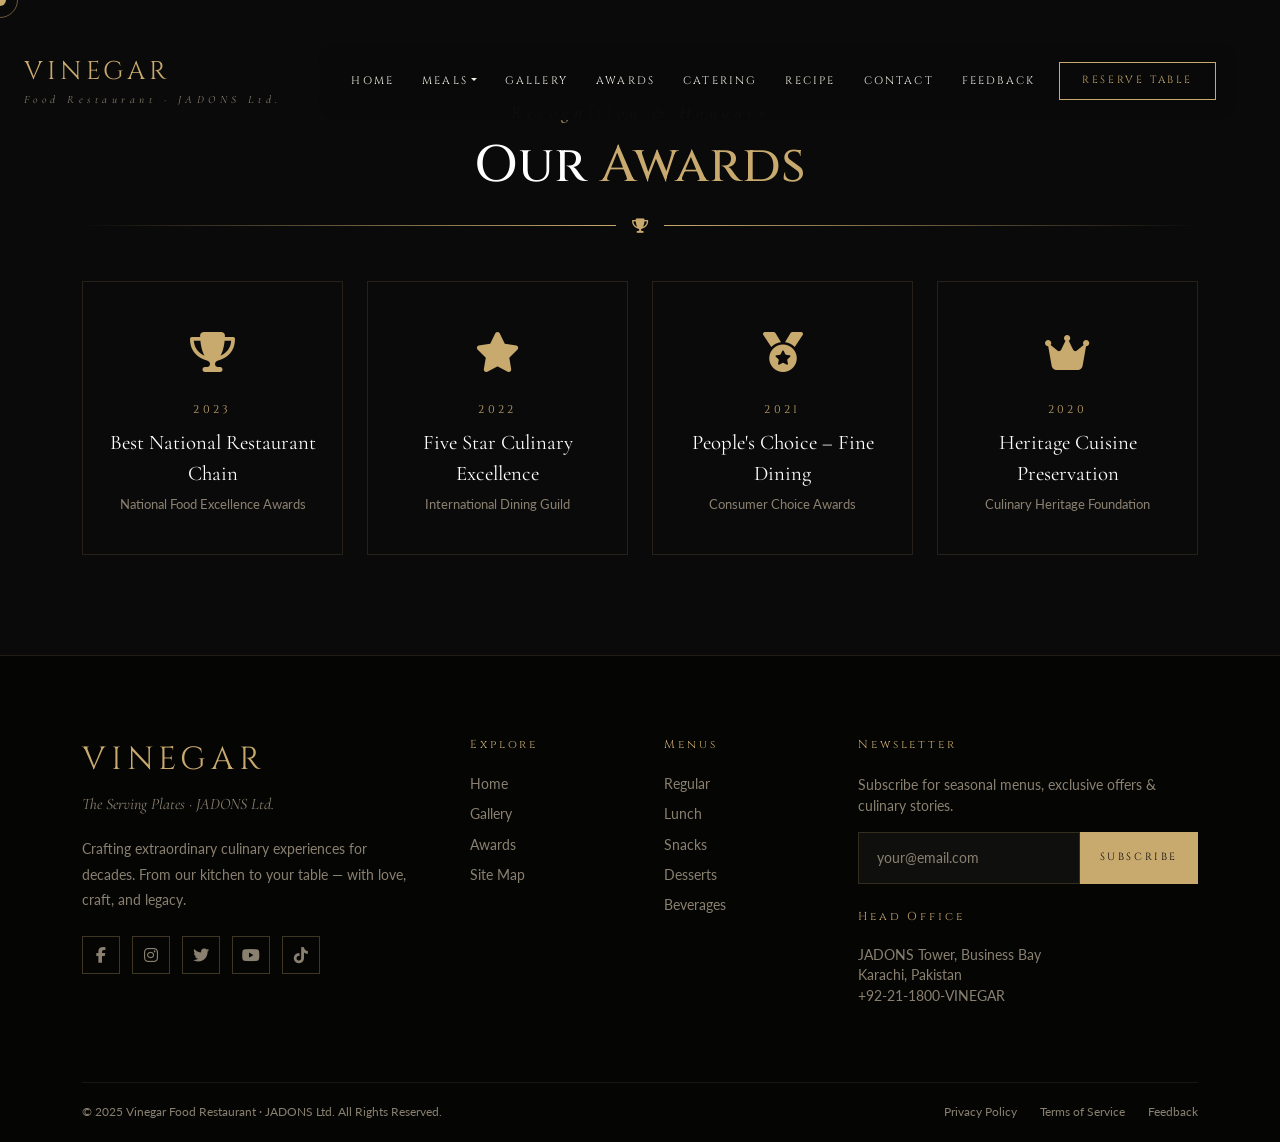
<file: awards.html>
<!DOCTYPE html>
<html lang="en">
<head>
  <!-- Google tag (gtag.js) -->
<script async src="https://www.googletagmanager.com/gtag/js?id=G-L73M65FDJQ"></script>
<script>
  window.dataLayer = window.dataLayer || [];
  function gtag(){dataLayer.push(arguments);}
  gtag('js', new Date());

  gtag('config', 'G-L73M65FDJQ');
</script>
  <meta charset="UTF-8" />
  <meta name="viewport" content="width=device-width, initial-scale=1.0"/>
  <title>Awarads - Vinegar Food Restaurant – JADONS Ltd.</title>
  <link href="https://cdn.jsdelivr.net/npm/bootstrap@5.3.2/dist/css/bootstrap.min.css" rel="stylesheet"/>
  <link href="https://fonts.googleapis.com/css2?family=Cormorant+Garamond:ital,wght@0,300;0,400;0,600;1,300;1,400&family=Cinzel:wght@400;600;700&family=Lato:wght@300;400&display=swap" rel="stylesheet"/>
  <link rel="stylesheet" href="https://cdnjs.cloudflare.com/ajax/libs/font-awesome/6.5.0/css/all.min.css"/>
  <link rel="stylesheet" href="style.css">
  <link rel="shortcut icon" href="images/favicon.png" type="image/x-icon">
</head>
<body>

<!-- CURSOR -->
<div id="cursor"></div>
<div id="cursor-ring"></div>

<!-- LOADER -->


<!-- NAVBAR -->
<nav id="mainNav" class="navbar navbar-expand-lg">
  <div class="container-fluid px-4">
    <a class="navbar-brand" href="index.html">
      VINEGAR
      <span>Food Restaurant · JADONS Ltd.</span>
    </a>
    <button class="navbar-toggler" type="button" data-bs-toggle="collapse" data-bs-target="#navbarNav">
      <span class="navbar-toggler-icon"></span>
    </button>
    <div class="collapse navbar-collapse justify-content-end" id="navbarNav">
      <ul class="navbar-nav align-items-center gap-1">
        <li class="nav-item"><a class="nav-link active" href="index.html">Home</a></li>
        <!-- <li class="nav-item"><a class="nav-link" href="about.html">About Us</a></li> -->
        <li class="nav-item dropdown">
          <a class="nav-link dropdown-toggle" href="#meals" data-bs-toggle="dropdown">Meals</a>
        <ul class="dropdown-menu">
            <li><a class="dropdown-item" href="meals.html" onclick="switchTab('regular')">Regular</a></li>
            <li><a class="dropdown-item" href="meals.html#lunch" onclick="switchTab('lunch')">Lunch</a></li>
            <li><a class="dropdown-item" href="meals.html#snacks" onclick="switchTab('snacks')">Snacks</a></li>
            <li><a class="dropdown-item" href="meals.html#dessert" onclick="switchTab('dessert')">Dessert</a></li>
            <li><a class="dropdown-item" href="meals.html#beverages" onclick="switchTab('beverages')">Beverages</a></li>
          </ul>
        </li>
        <li class="nav-item"><a class="nav-link" href="gallery.html">Gallery</a></li>
        <li class="nav-item"><a class="nav-link" href="awards.html">Awards</a></li>
        <li class="nav-item"><a class="nav-link" href="catering.html">Catering</a></li>
        <li class="nav-item"><a class="nav-link" href="recipe.html">Recipe</a></li>
        <li class="nav-item"><a class="nav-link" href="contact.html">Contact</a></li>
        <li class="nav-item"><a class="nav-link" href="feedback.html">Feedback</a></li>
        <li class="nav-item ms-2">
          <a class="btn-outline-gold" href="contact.html" style="font-size:0.65rem;padding:10px 22px;">Reserve Table</a>
        </li>
      </ul>
    </div>
  </div>
</nav>



<section id="awards">
  <div class="container">
    <div class="text-center mb-5 reveal">
      <span class="section-eyebrow">Recognition & Honours</span>
      <h2 class="section-title">Our <span>Awards</span></h2>
      <div class="gold-divider"><i class="fas fa-trophy"></i></div>
    </div>
    <div class="row g-4">
      <div class="col-md-3 col-6 reveal">
        <div class="award-card">
          <div class="award-icon"><i class="fas fa-trophy"></i></div>
          <div class="award-year">2023</div>
          <div class="award-name">Best National Restaurant Chain</div>
          <div class="award-org">National Food Excellence Awards</div>
        </div>
      </div>
      <div class="col-md-3 col-6 reveal">
        <div class="award-card">
          <div class="award-icon"><i class="fas fa-star"></i></div>
          <div class="award-year">2022</div>
          <div class="award-name">Five Star Culinary Excellence</div>
          <div class="award-org">International Dining Guild</div>
        </div>
      </div>
      <div class="col-md-3 col-6 reveal">
        <div class="award-card">
          <div class="award-icon"><i class="fas fa-medal"></i></div>
          <div class="award-year">2021</div>
          <div class="award-name">People's Choice – Fine Dining</div>
          <div class="award-org">Consumer Choice Awards</div>
        </div>
      </div>
      <div class="col-md-3 col-6 reveal">
        <div class="award-card">
          <div class="award-icon"><i class="fas fa-crown"></i></div>
          <div class="award-year">2020</div>
          <div class="award-name">Heritage Cuisine Preservation</div>
          <div class="award-org">Culinary Heritage Foundation</div>
        </div>
      </div>
    </div>
  </div>
</section>








<!-- footer -->

<footer>
  <div class="container">
    <div class="row g-5">
      <div class="col-lg-4">
        <div class="footer-brand">VINEGAR</div>
        <div class="footer-tagline">The Serving Plates · JADONS Ltd.</div>
        <p style="margin-top:20px; color:var(--text-muted); font-size:0.88rem; line-height:1.8;">Crafting extraordinary culinary experiences for decades. From our kitchen to your table — with love, craft, and legacy.</p>
        <div class="mt-4">
          <a href="#" class="social-link"><i class="fab fa-facebook-f"></i></a>
          <a href="#" class="social-link"><i class="fab fa-instagram"></i></a>
          <a href="#" class="social-link"><i class="fab fa-twitter"></i></a>
          <a href="#" class="social-link"><i class="fab fa-youtube"></i></a>
          <a href="#" class="social-link"><i class="fab fa-tiktok"></i></a>
        </div>
      </div>
      <div class="col-lg-2 col-6">
        <div class="footer-heading">Explore</div>
        <a href="index.html" class="footer-link">Home</a>
        <!-- <a href="about.html" class="footer-link">About Us</a> -->
        <a href="gallery.html" class="footer-link">Gallery</a>
        <a href="awards.html" class="footer-link">Awards</a>
        <a href="sitemap.html" class="footer-link">Site Map</a>
      </div>
      <div class="col-lg-2 col-6">
        <div class="footer-heading">Menus</div>
        <a href="meals.html" class="footer-link" onclick="switchTab('regular')">Regular</a>
        <a href="meals.html" class="footer-link" onclick="switchTab('lunch')">Lunch</a>
        <a href="meals.html" class="footer-link" onclick="switchTab('snacks')">Snacks</a>
        <a href="meals.html" class="footer-link" onclick="switchTab('dessert')">Desserts</a>
        <a href="meals.html" class="footer-link" onclick="switchTab('beverages')">Beverages</a>
      </div>
      <div class="col-lg-4">
        <div class="footer-heading">Newsletter</div>
        <p style="color:var(--text-muted); font-size:0.88rem; margin-bottom:16px;">Subscribe for seasonal menus, exclusive offers & culinary stories.</p>
        <div class="d-flex">
          <input type="email" class="form-control" style="border-radius:0; flex:1;" placeholder="your@email.com"/>
          <button class="btn-gold" style="white-space:nowrap; padding:14px 20px; font-size:0.65rem;">Subscribe</button>
        </div>
        <div class="footer-heading mt-4">Head Office</div>
        <p style="color:var(--text-muted); font-size:0.85rem;">JADONS Tower, Business Bay<br>Karachi, Pakistan<br>+92-21-1800-VINEGAR</p>
      </div>
    </div>
    <div class="footer-bottom">
      <div class="row align-items-center">
        <div class="col-md-6">© 2025 Vinegar Food Restaurant · JADONS Ltd. All Rights Reserved.</div>
        <div class="col-md-6 text-md-end">
          <a href="#" style="color:var(--text-muted); text-decoration:none; margin-left:20px; font-size:0.78rem;">Privacy Policy</a>
          <a href="#" style="color:var(--text-muted); text-decoration:none; margin-left:20px; font-size:0.78rem;">Terms of Service</a>
          <a href="#feedback" style="color:var(--text-muted); text-decoration:none; margin-left:20px; font-size:0.78rem;">Feedback</a>
        </div>
      </div>
    </div>
  </div>
</footer>

<!-- BOTTOM NAV (mobile) -->
<div id="bottomNav">
  <a href="index.html" class="bottom-nav-item active"><i class="fas fa-home"></i>Home</a>
  <a href="meals.html" class="bottom-nav-item"><i class="fas fa-utensils"></i>Menu</a>
  <a href="gallery.html" class="bottom-nav-item"><i class="fas fa-images"></i>Gallery</a>
  <a href="catering.html" class="bottom-nav-item"><i class="fas fa-concierge-bell"></i>Cater</a>
  <a href="contact.html" class="bottom-nav-item"><i class="fas fa-phone"></i>Contact</a>
</div>

<!-- SUCCESS MODAL -->
<div class="modal fade" id="successModal" tabindex="-1">
  <div class="modal-dialog modal-dialog-centered">
    <div class="modal-content">
      <div class="modal-header border-0 pb-0">
        <button type="button" class="btn-close" data-bs-dismiss="modal"></button>
      </div>
      <div class="modal-body text-center py-4">
        <div style="font-size:3rem; color:var(--gold); margin-bottom:16px;"><i class="fas fa-check-circle"></i></div>
        <h5 class="modal-title mb-2" id="modalTitle">Thank You!</h5>
        <p id="modalMsg" style="color:var(--text-muted);"></p>
        <button class="btn-gold mt-3" data-bs-dismiss="modal">Close</button>
      </div>
    </div>
  </div>
</div>

<script src="https://cdn.jsdelivr.net/npm/bootstrap@5.3.2/dist/js/bootstrap.bundle.min.js"></script>
<script src="script.js"></script>
</body>
</html>
</file>
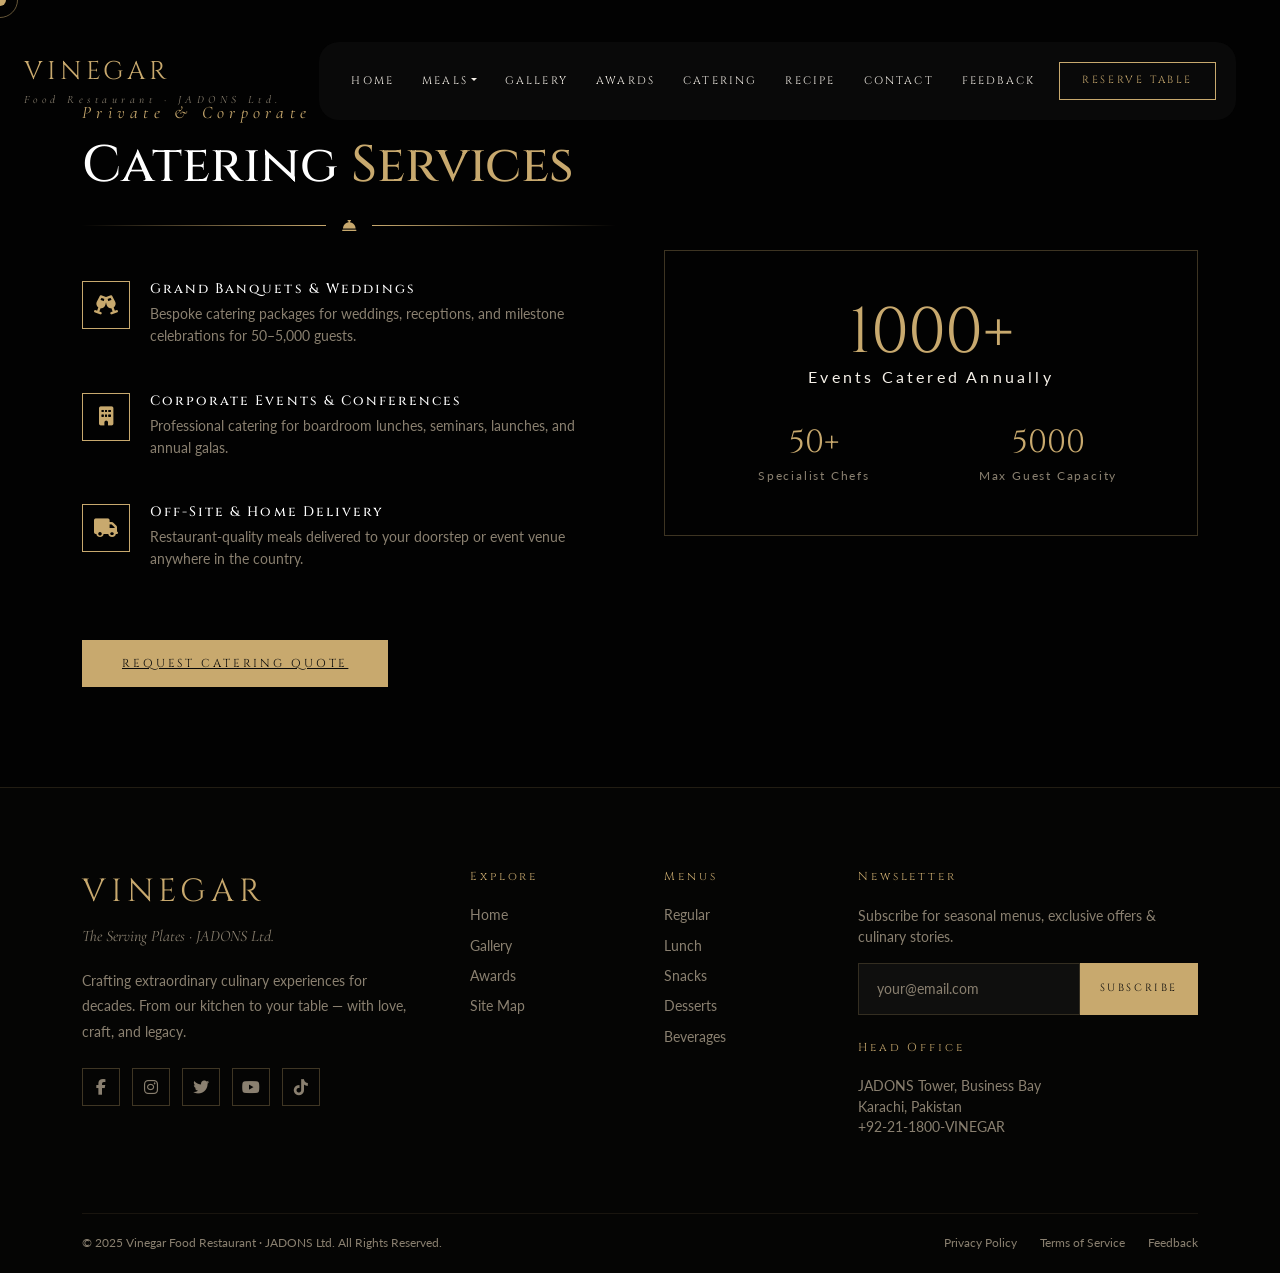
<file: catering.html>
<!DOCTYPE html>
<html lang="en">
<head>
  <!-- Google tag (gtag.js) -->
<script async src="https://www.googletagmanager.com/gtag/js?id=G-L73M65FDJQ"></script>
<script>
  window.dataLayer = window.dataLayer || [];
  function gtag(){dataLayer.push(arguments);}
  gtag('js', new Date());

  gtag('config', 'G-L73M65FDJQ');
</script>
  <meta charset="UTF-8" />
  <meta name="viewport" content="width=device-width, initial-scale=1.0"/>
  <title>Location - Vinegar Food Restaurant – JADONS Ltd.</title>
  <link href="https://cdn.jsdelivr.net/npm/bootstrap@5.3.2/dist/css/bootstrap.min.css" rel="stylesheet"/>
  <link href="https://fonts.googleapis.com/css2?family=Cormorant+Garamond:ital,wght@0,300;0,400;0,600;1,300;1,400&family=Cinzel:wght@400;600;700&family=Lato:wght@300;400&display=swap" rel="stylesheet"/>
  <link rel="stylesheet" href="https://cdnjs.cloudflare.com/ajax/libs/font-awesome/6.5.0/css/all.min.css"/>
  <link rel="stylesheet" href="style.css">
  <link rel="shortcut icon" href="images/favicon.png" type="image/x-icon">
</head>
<body>

<!-- CURSOR -->
<div id="cursor"></div>
<div id="cursor-ring"></div>



<!-- NAVBAR -->
<nav id="mainNav" class="navbar navbar-expand-lg">
  <div class="container-fluid px-4">
    <a class="navbar-brand" href="index.html">
      VINEGAR
      <span>Food Restaurant · JADONS Ltd.</span>
    </a>
    <button class="navbar-toggler" type="button" data-bs-toggle="collapse" data-bs-target="#navbarNav">
      <span class="navbar-toggler-icon"></span>
    </button>
    <div class="collapse navbar-collapse justify-content-end" id="navbarNav">
      <ul class="navbar-nav align-items-center gap-1">
        <li class="nav-item"><a class="nav-link active" href="index.html">Home</a></li>
        <!-- <li class="nav-item"><a class="nav-link" href="about.html">About Us</a></li> -->
        <li class="nav-item dropdown">
          <a class="nav-link dropdown-toggle" href="#meals" data-bs-toggle="dropdown">Meals</a>
          <ul class="dropdown-menu">
            <li><a class="dropdown-item" href="meals.html" onclick="switchTab('regular')">Regular</a></li>
            <li><a class="dropdown-item" href="meals.html#lunch" onclick="switchTab('lunch')">Lunch</a></li>
            <li><a class="dropdown-item" href="meals.html#snacks" onclick="switchTab('snacks')">Snacks</a></li>
            <li><a class="dropdown-item" href="meals.html#dessert" onclick="switchTab('dessert')">Dessert</a></li>
            <li><a class="dropdown-item" href="meals.html#beverages" onclick="switchTab('beverages')">Beverages</a></li>
          </ul>
        </li>
        <li class="nav-item"><a class="nav-link" href="gallery.html">Gallery</a></li>
        <li class="nav-item"><a class="nav-link" href="awards.html">Awards</a></li>
        <li class="nav-item"><a class="nav-link" href="catering.html">Catering</a></li>
        <li class="nav-item"><a class="nav-link" href="recipe.html">Recipe</a></li>
        <li class="nav-item"><a class="nav-link" href="contact.html">Contact</a></li>
        <li class="nav-item"><a class="nav-link" href="feedback.html">Feedback</a></li>
        <li class="nav-item ms-2">
          <a class="btn-outline-gold" href="contact.html" style="font-size:0.65rem;padding:10px 22px;">Reserve Table</a>
        </li>
      </ul>
    </div>
  </div>
</nav>


<!-- CATERING -->
<section id="catering">
  <div class="container">
    <div class="row g-5 align-items-center">
      <div class="col-lg-6 reveal">
        <span class="section-eyebrow">Private & Corporate</span>
        <h2 class="section-title">Catering <span>Services</span></h2>
        <div class="gold-divider"><i class="fas fa-concierge-bell"></i></div>
        <div class="catering-feature">
          <div class="catering-feature-icon"><i class="fas fa-glass-cheers"></i></div>
          <div class="catering-feature-text">
            <h5>Grand Banquets & Weddings</h5>
            <p>Bespoke catering packages for weddings, receptions, and milestone celebrations for 50–5,000 guests.</p>
          </div>
        </div>
        <div class="catering-feature">
          <div class="catering-feature-icon"><i class="fas fa-building"></i></div>
          <div class="catering-feature-text">
            <h5>Corporate Events & Conferences</h5>
            <p>Professional catering for boardroom lunches, seminars, launches, and annual galas.</p>
          </div>
        </div>
        <div class="catering-feature">
          <div class="catering-feature-icon"><i class="fas fa-truck"></i></div>
          <div class="catering-feature-text">
            <h5>Off-Site & Home Delivery</h5>
            <p>Restaurant-quality meals delivered to your doorstep or event venue anywhere in the country.</p>
          </div>
        </div>
        <a class="btn-gold mt-4" href="contact.html">Request Catering Quote</a>
      </div>
      <div class="col-lg-6 reveal">
        <div style="border: 1px solid rgba(200,169,110,0.3); padding: 50px 40px; text-align: center;">
          <div style="font-family:'Cinzel',serif; font-size:4rem; color:var(--gold); line-height:1;">1000+</div>
          <div style="letter-spacing:0.2em; color:var(--cream); margin-bottom:30px;">Events Catered Annually</div>
          <div class="row g-3 text-center">
            <div class="col-6">
              <div style="font-family:'Cinzel',serif; font-size:2rem; color:var(--gold);">50+</div>
              <div style="font-size:0.75rem; color:var(--text-muted); letter-spacing:0.15em;">Specialist Chefs</div>
            </div>
            <div class="col-6">
              <div style="font-family:'Cinzel',serif; font-size:2rem; color:var(--gold);">5000</div>
              <div style="font-size:0.75rem; color:var(--text-muted); letter-spacing:0.15em;">Max Guest Capacity</div>
            </div>
          </div>
        </div>
      </div>
    </div>
  </div>
</section>









<!-- footer -->

<footer>
  <div class="container">
    <div class="row g-5">
      <div class="col-lg-4">
        <div class="footer-brand">VINEGAR</div>
        <div class="footer-tagline">The Serving Plates · JADONS Ltd.</div>
        <p style="margin-top:20px; color:var(--text-muted); font-size:0.88rem; line-height:1.8;">Crafting extraordinary culinary experiences for decades. From our kitchen to your table — with love, craft, and legacy.</p>
        <div class="mt-4">
          <a href="#" class="social-link"><i class="fab fa-facebook-f"></i></a>
          <a href="#" class="social-link"><i class="fab fa-instagram"></i></a>
          <a href="#" class="social-link"><i class="fab fa-twitter"></i></a>
          <a href="#" class="social-link"><i class="fab fa-youtube"></i></a>
          <a href="#" class="social-link"><i class="fab fa-tiktok"></i></a>
        </div>
      </div>
      <div class="col-lg-2 col-6">
        <div class="footer-heading">Explore</div>
        <a href="index.html" class="footer-link">Home</a>
        <!-- <a href="about.html" class="footer-link">About Us</a> -->
        <a href="gallery.html" class="footer-link">Gallery</a>
        <a href="awards.html" class="footer-link">Awards</a>
        <a href="sitemap.html" class="footer-link">Site Map</a>
      </div>
      <div class="col-lg-2 col-6">
        <div class="footer-heading">Menus</div>
        <a href="meals.html" class="footer-link" onclick="switchTab('regular')">Regular</a>
        <a href="meals.html" class="footer-link" onclick="switchTab('lunch')">Lunch</a>
        <a href="meals.html" class="footer-link" onclick="switchTab('snacks')">Snacks</a>
        <a href="meals.html" class="footer-link" onclick="switchTab('dessert')">Desserts</a>
        <a href="meals.html" class="footer-link" onclick="switchTab('beverages')">Beverages</a>
      </div>
      <div class="col-lg-4">
        <div class="footer-heading">Newsletter</div>
        <p style="color:var(--text-muted); font-size:0.88rem; margin-bottom:16px;">Subscribe for seasonal menus, exclusive offers & culinary stories.</p>
        <div class="d-flex">
          <input type="email" class="form-control" style="border-radius:0; flex:1;" placeholder="your@email.com"/>
          <button class="btn-gold" style="white-space:nowrap; padding:14px 20px; font-size:0.65rem;">Subscribe</button>
        </div>
        <div class="footer-heading mt-4">Head Office</div>
        <p style="color:var(--text-muted); font-size:0.85rem;">JADONS Tower, Business Bay<br>Karachi, Pakistan<br>+92-21-1800-VINEGAR</p>
      </div>
    </div>
    <div class="footer-bottom">
      <div class="row align-items-center">
        <div class="col-md-6">© 2025 Vinegar Food Restaurant · JADONS Ltd. All Rights Reserved.</div>
        <div class="col-md-6 text-md-end">
          <a href="#" style="color:var(--text-muted); text-decoration:none; margin-left:20px; font-size:0.78rem;">Privacy Policy</a>
          <a href="#" style="color:var(--text-muted); text-decoration:none; margin-left:20px; font-size:0.78rem;">Terms of Service</a>
          <a href="#feedback" style="color:var(--text-muted); text-decoration:none; margin-left:20px; font-size:0.78rem;">Feedback</a>
        </div>
      </div>
    </div>
  </div>
</footer>

<!-- BOTTOM NAV (mobile) -->
<div id="bottomNav">
  <a href="index.html" class="bottom-nav-item active"><i class="fas fa-home"></i>Home</a>
  <a href="meals.html" class="bottom-nav-item"><i class="fas fa-utensils"></i>Menu</a>
  <a href="gallery.html" class="bottom-nav-item"><i class="fas fa-images"></i>Gallery</a>
  <a href="catering.html" class="bottom-nav-item"><i class="fas fa-concierge-bell"></i>Cater</a>
  <a href="contact.html" class="bottom-nav-item"><i class="fas fa-phone"></i>Contact</a>
</div>

<!-- SUCCESS MODAL -->
<div class="modal fade" id="successModal" tabindex="-1">
  <div class="modal-dialog modal-dialog-centered">
    <div class="modal-content">
      <div class="modal-header border-0 pb-0">
        <button type="button" class="btn-close" data-bs-dismiss="modal"></button>
      </div>
      <div class="modal-body text-center py-4">
        <div style="font-size:3rem; color:var(--gold); margin-bottom:16px;"><i class="fas fa-check-circle"></i></div>
        <h5 class="modal-title mb-2" id="modalTitle">Thank You!</h5>
        <p id="modalMsg" style="color:var(--text-muted);"></p>
        <button class="btn-gold mt-3" data-bs-dismiss="modal">Close</button>
      </div>
    </div>
  </div>
</div>

<script src="https://cdn.jsdelivr.net/npm/bootstrap@5.3.2/dist/js/bootstrap.bundle.min.js"></script>
<script src="script.js"></script>
</body>
</html>
</file>
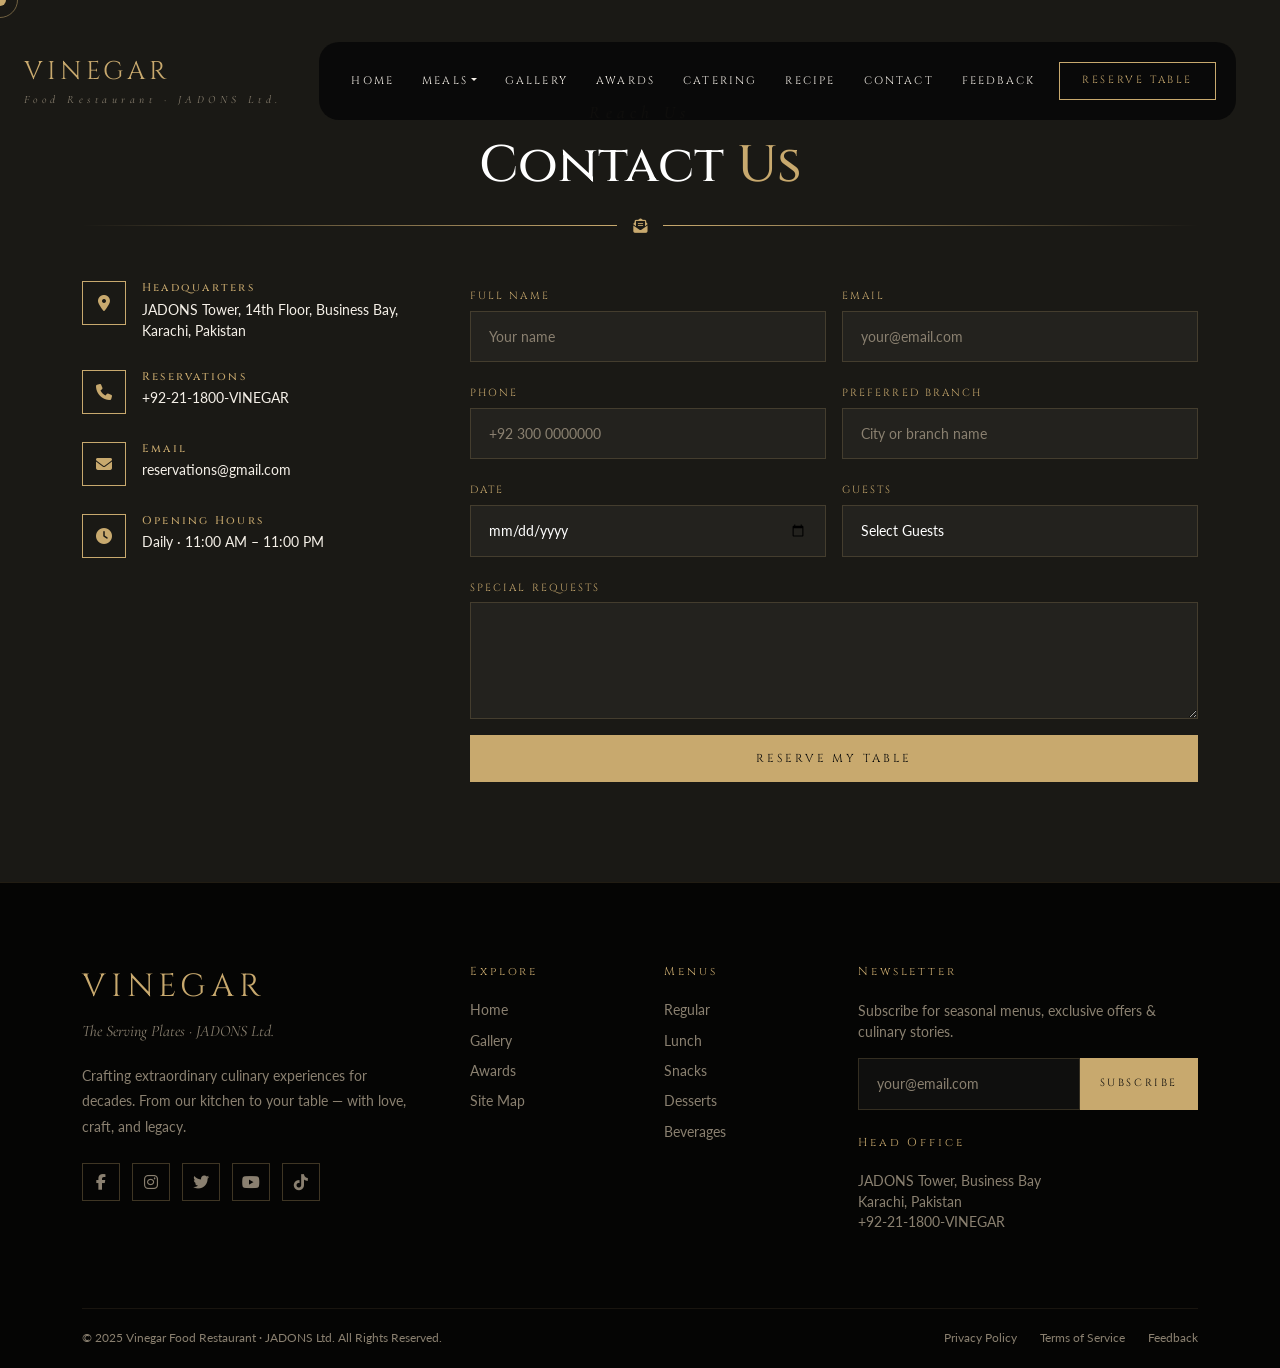
<file: contact.html>
<!DOCTYPE html>
<html lang="en">
<head>
  <!-- Google tag (gtag.js) -->
<script async src="https://www.googletagmanager.com/gtag/js?id=G-L73M65FDJQ"></script>
<script>
  window.dataLayer = window.dataLayer || [];
  function gtag(){dataLayer.push(arguments);}
  gtag('js', new Date());

  gtag('config', 'G-L73M65FDJQ');
</script>
  <meta charset="UTF-8" />
  <meta name="viewport" content="width=device-width, initial-scale=1.0"/>
  <title>Contact - Vinegar Food Restaurant – JADONS Ltd.</title>
  <link href="https://cdn.jsdelivr.net/npm/bootstrap@5.3.2/dist/css/bootstrap.min.css" rel="stylesheet"/>
  <link href="https://fonts.googleapis.com/css2?family=Cormorant+Garamond:ital,wght@0,300;0,400;0,600;1,300;1,400&family=Cinzel:wght@400;600;700&family=Lato:wght@300;400&display=swap" rel="stylesheet"/>
  <link rel="stylesheet" href="https://cdnjs.cloudflare.com/ajax/libs/font-awesome/6.5.0/css/all.min.css"/>
  <link rel="stylesheet" href="style.css">
  <link rel="shortcut icon" href="images/favicon.png" type="image/x-icon">
</head>
<body>

<!-- CURSOR -->
<div id="cursor"></div>
<div id="cursor-ring"></div>


<!-- NAVBAR -->
<nav id="mainNav" class="navbar navbar-expand-lg">
  <div class="container-fluid px-4">
    <a class="navbar-brand" href="index.html">
      VINEGAR
      <span>Food Restaurant · JADONS Ltd.</span>
    </a>
    <button class="navbar-toggler" type="button" data-bs-toggle="collapse" data-bs-target="#navbarNav">
      <span class="navbar-toggler-icon"></span>
    </button>
    <div class="collapse navbar-collapse justify-content-end" id="navbarNav">
      <ul class="navbar-nav align-items-center gap-1">
        <li class="nav-item"><a class="nav-link active" href="index.html">Home</a></li>
        <!-- <li class="nav-item"><a class="nav-link" href="about.html">About Us</a></li> -->
        <li class="nav-item dropdown">
          <a class="nav-link dropdown-toggle" href="#meals" data-bs-toggle="dropdown">Meals</a>
          <ul class="dropdown-menu">
            <li><a class="dropdown-item" href="meals.html" onclick="switchTab('regular')">Regular</a></li>
            <li><a class="dropdown-item" href="meals.html#lunch" onclick="switchTab('lunch')">Lunch</a></li>
            <li><a class="dropdown-item" href="meals.html#snacks" onclick="switchTab('snacks')">Snacks</a></li>
            <li><a class="dropdown-item" href="meals.html#dessert" onclick="switchTab('dessert')">Dessert</a></li>
            <li><a class="dropdown-item" href="meals.html#beverages" onclick="switchTab('beverages')">Beverages</a></li>
          </ul>
        </li>
        <li class="nav-item"><a class="nav-link" href="gallery.html">Gallery</a></li>
        <li class="nav-item"><a class="nav-link" href="awards.html">Awards</a></li>
        <li class="nav-item"><a class="nav-link" href="catering.html">Catering</a></li>
        <li class="nav-item"><a class="nav-link" href="recipe.html">Recipe</a></li>
        <li class="nav-item"><a class="nav-link" href="contact.html">Contact</a></li>
        <li class="nav-item"><a class="nav-link" href="feedback.html">Feedback</a></li>
        <li class="nav-item ms-2">
          <a class="btn-outline-gold" href="contact.html" style="font-size:0.65rem;padding:10px 22px;">Reserve Table</a>
        </li>
      </ul>
    </div>
  </div>
</nav>
<!-- contact -->
<section id="contact">
  <div class="container">
    <div class="text-center mb-5 reveal">
      <span class="section-eyebrow">Reach Us</span>
      <h2 class="section-title">Contact <span>Us</span></h2>
      <div class="gold-divider"><i class="fas fa-envelope-open-text"></i></div>
    </div>
    <div class="row g-5">
      <div class="col-lg-4 reveal">
        <div class="contact-info-item">
          <div class="contact-info-icon"><i class="fas fa-map-marker-alt"></i></div>
          <div class="contact-info-text">
            <h6>Headquarters</h6>
            <p>JADONS Tower, 14th Floor, Business Bay, Karachi, Pakistan</p>
          </div>
        </div>
        <div class="contact-info-item">
          <div class="contact-info-icon"><i class="fas fa-phone"></i></div>
          <div class="contact-info-text">
            <h6>Reservations</h6>
            <p>+92-21-1800-VINEGAR</p>
          </div>
        </div>
        <div class="contact-info-item">
          <div class="contact-info-icon"><i class="fas fa-envelope"></i></div>
          <div class="contact-info-text">
            <h6>Email</h6>
            <p>reservations@gmail.com</p>
          </div>
        </div>
        <div class="contact-info-item">
          <div class="contact-info-icon"><i class="fas fa-clock"></i></div>
          <div class="contact-info-text">
            <h6>Opening Hours</h6>
            <p>Daily · 11:00 AM – 11:00 PM</p>
          </div>
        </div>
      </div>
      <div class="col-lg-8 reveal">
       <form id="reservationForm" onsubmit="return validateReservationForm(event)">
  <div class="row g-3">

    <div class="col-md-6">
      <label class="form-label">Full Name</label>
      <input type="text" id="name" class="form-control" placeholder="Your name"/>
      <small class="text-danger" id="nameError"></small>
    </div>

    <div class="col-md-6">
      <label class="form-label">Email</label>
      <input type="text" id="email" class="form-control" placeholder="your@email.com"/>
      <small class="text-danger" id="emailError"></small>
    </div>

    <div class="col-md-6">
      <label class="form-label">Phone</label>
      <input type="text" id="phone" class="form-control" placeholder="+92 300 0000000"/>
      <small class="text-danger" id="phoneError"></small>
    </div>

    <div class="col-md-6">
      <label class="form-label">Preferred Branch</label>
      <input type="text" id="branch" class="form-control" placeholder="City or branch name"/>
      <small class="text-danger" id="branchError"></small>
    </div>

    <div class="col-md-6">
      <label class="form-label">Date</label>
      <input type="date" id="date" class="form-control"/>
      <small class="text-danger" id="dateError"></small>
    </div>

    <div class="col-md-6">
      <label class="form-label">Guests</label>
      <select id="guests" class="form-select">
        <option value="">Select Guests</option>
        <option>1–2</option>
        <option>3–5</option>
        <option>6–10</option>
        <option>10+</option>
      </select>
      <small class="text-danger" id="guestsError"></small>
    </div>

    <div class="col-12">
      <label class="form-label">Special Requests</label>
      <textarea id="message" class="form-control" rows="4"></textarea>
    </div>

    <div class="col-12">
      <button type="submit" class="btn-gold w-100">Reserve My Table</button>
    </div>

  </div>
</form> 
      </div>
    </div>
  </div>
</section>









<!-- footer -->

<footer>
  <div class="container">
    <div class="row g-5">
      <div class="col-lg-4">
        <div class="footer-brand">VINEGAR</div>
        <div class="footer-tagline">The Serving Plates · JADONS Ltd.</div>
        <p style="margin-top:20px; color:var(--text-muted); font-size:0.88rem; line-height:1.8;">Crafting extraordinary culinary experiences for decades. From our kitchen to your table — with love, craft, and legacy.</p>
        <div class="mt-4">
          <a href="#" class="social-link"><i class="fab fa-facebook-f"></i></a>
          <a href="#" class="social-link"><i class="fab fa-instagram"></i></a>
          <a href="#" class="social-link"><i class="fab fa-twitter"></i></a>
          <a href="#" class="social-link"><i class="fab fa-youtube"></i></a>
          <a href="#" class="social-link"><i class="fab fa-tiktok"></i></a>
        </div>
      </div>
      <div class="col-lg-2 col-6">
        <div class="footer-heading">Explore</div>
        <a href="index.html" class="footer-link">Home</a>
        <!-- <a href="about.html" class="footer-link">About Us</a> -->
        <a href="gallery.html" class="footer-link">Gallery</a>
        <a href="awards.html" class="footer-link">Awards</a>
        <a href="sitemap.html" class="footer-link">Site Map</a>
      </div>
      <div class="col-lg-2 col-6">
        <div class="footer-heading">Menus</div>
        <a href="meals.html" class="footer-link" onclick="switchTab('regular')">Regular</a>
        <a href="meals.html" class="footer-link" onclick="switchTab('lunch')">Lunch</a>
        <a href="meals.html" class="footer-link" onclick="switchTab('snacks')">Snacks</a>
        <a href="meals.html" class="footer-link" onclick="switchTab('dessert')">Desserts</a>
        <a href="meals.html" class="footer-link" onclick="switchTab('beverages')">Beverages</a>
      </div>
      <div class="col-lg-4">
        <div class="footer-heading">Newsletter</div>
        <p style="color:var(--text-muted); font-size:0.88rem; margin-bottom:16px;">Subscribe for seasonal menus, exclusive offers & culinary stories.</p>
        <div class="d-flex">
          <input type="email" class="form-control" style="border-radius:0; flex:1;" placeholder="your@email.com"/>
          <button class="btn-gold" style="white-space:nowrap; padding:14px 20px; font-size:0.65rem;">Subscribe</button>
        </div>
        <div class="footer-heading mt-4">Head Office</div>
        <p style="color:var(--text-muted); font-size:0.85rem;">JADONS Tower, Business Bay<br>Karachi, Pakistan<br>+92-21-1800-VINEGAR</p>
      </div>
    </div>
    <div class="footer-bottom">
      <div class="row align-items-center">
        <div class="col-md-6">© 2025 Vinegar Food Restaurant · JADONS Ltd. All Rights Reserved.</div>
        <div class="col-md-6 text-md-end">
          <a href="#" style="color:var(--text-muted); text-decoration:none; margin-left:20px; font-size:0.78rem;">Privacy Policy</a>
          <a href="#" style="color:var(--text-muted); text-decoration:none; margin-left:20px; font-size:0.78rem;">Terms of Service</a>
          <a href="#feedback" style="color:var(--text-muted); text-decoration:none; margin-left:20px; font-size:0.78rem;">Feedback</a>
        </div>
      </div>
    </div>
  </div>
</footer>

<!-- BOTTOM NAV (mobile) -->
<div id="bottomNav">
  <a href="index.html" class="bottom-nav-item active"><i class="fas fa-home"></i>Home</a>
  <a href="meals.html" class="bottom-nav-item"><i class="fas fa-utensils"></i>Menu</a>
  <a href="gallery.html" class="bottom-nav-item"><i class="fas fa-images"></i>Gallery</a>
  <a href="catering.html" class="bottom-nav-item"><i class="fas fa-concierge-bell"></i>Cater</a>
  <a href="contact.html" class="bottom-nav-item"><i class="fas fa-phone"></i>Contact</a>
</div>

<!-- SUCCESS MODAL -->
<div class="modal fade" id="successModal" tabindex="-1">
  <div class="modal-dialog modal-dialog-centered">
    <div class="modal-content">
      <div class="modal-header border-0 pb-0">
        <button type="button" class="btn-close" data-bs-dismiss="modal"></button>
      </div>
      <div class="modal-body text-center py-4">
        <div style="font-size:3rem; color:var(--gold); margin-bottom:16px;"><i class="fas fa-check-circle"></i></div>
        <h5 class="modal-title mb-2" id="modalTitle">Thank You!</h5>
        <p id="modalMsg" style="color:var(--text-muted);"></p>
        <button class="btn-gold mt-3" data-bs-dismiss="modal">Close</button>
      </div>
    </div>
  </div>
</div>

<script src="https://cdn.jsdelivr.net/npm/bootstrap@5.3.2/dist/js/bootstrap.bundle.min.js"></script>
<script src="script.js"></script>
</body>
</html>
</file>
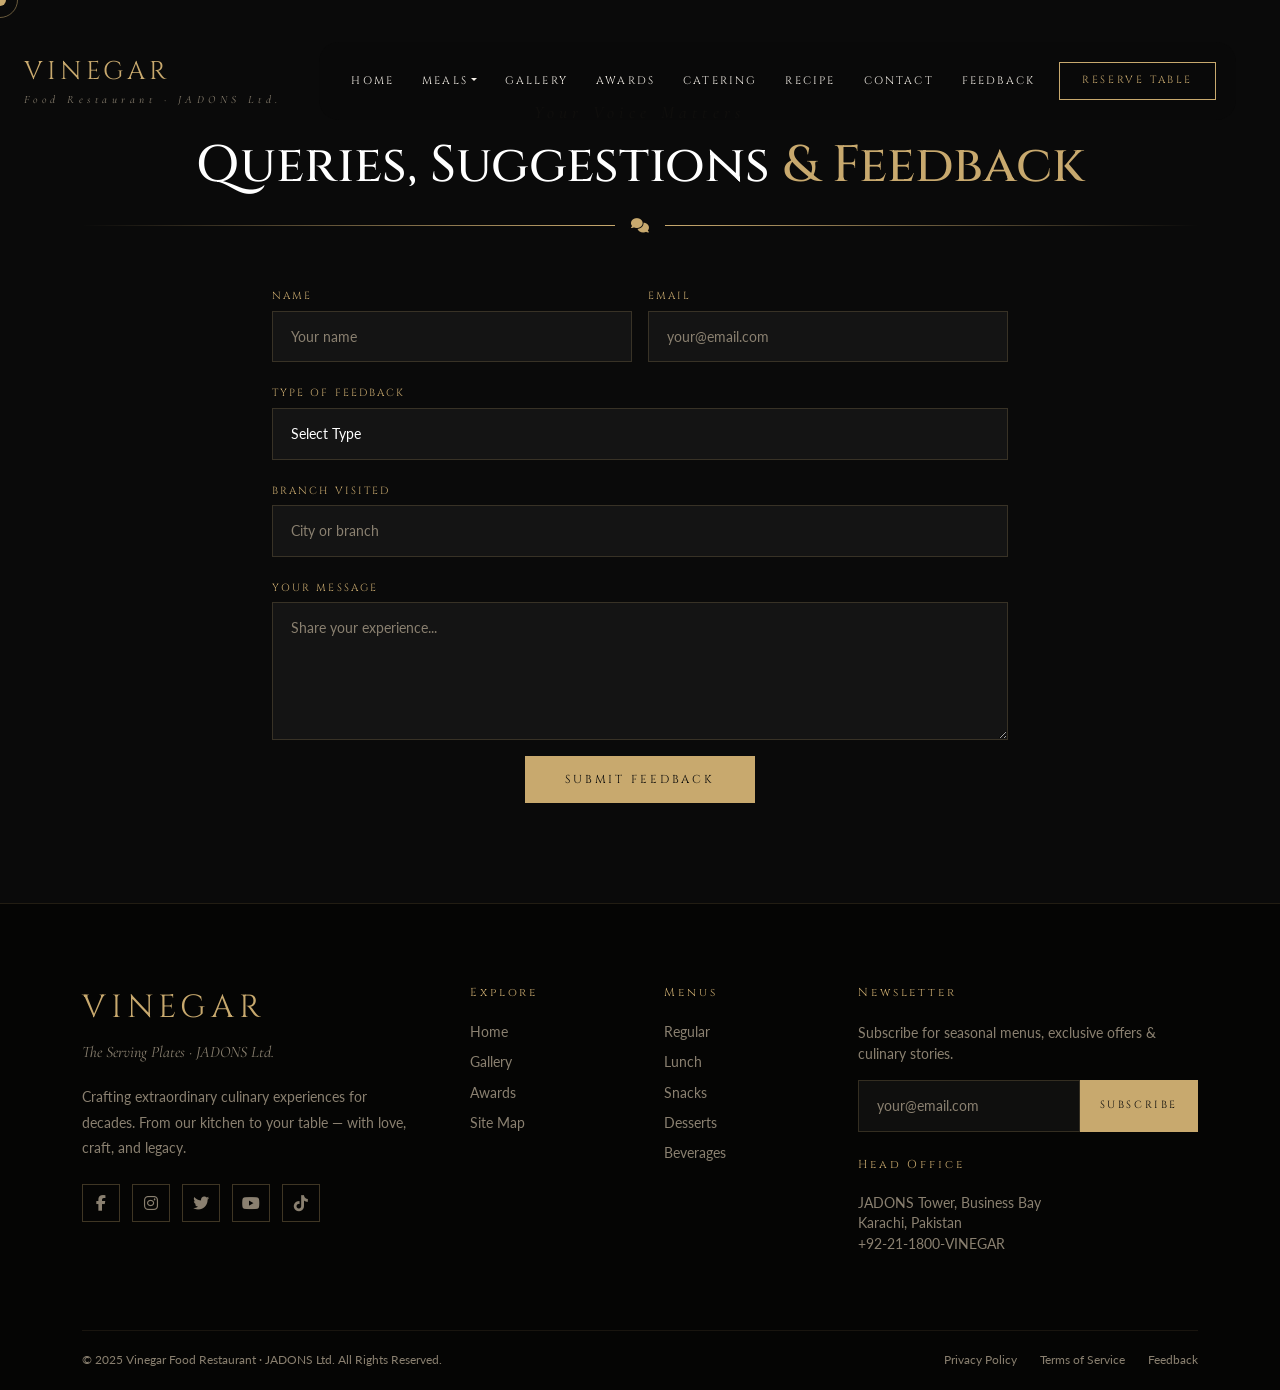
<file: feedback.html>
<!DOCTYPE html>
<html lang="en">

<head>
    <!-- Google tag (gtag.js) -->
<script async src="https://www.googletagmanager.com/gtag/js?id=G-L73M65FDJQ"></script>
<script>
  window.dataLayer = window.dataLayer || [];
  function gtag(){dataLayer.push(arguments);}
  gtag('js', new Date());

  gtag('config', 'G-L73M65FDJQ');
</script>
    <meta charset="UTF-8" />
    <meta name="viewport" content="width=device-width, initial-scale=1.0" />
    <title>Feedback - Vinegar Food Restaurant – JADONS Ltd.</title>
    <link href="https://cdn.jsdelivr.net/npm/bootstrap@5.3.2/dist/css/bootstrap.min.css" rel="stylesheet" />
    <link
        href="https://fonts.googleapis.com/css2?family=Cormorant+Garamond:ital,wght@0,300;0,400;0,600;1,300;1,400&family=Cinzel:wght@400;600;700&family=Lato:wght@300;400&display=swap"
        rel="stylesheet" />
    <link rel="stylesheet" href="https://cdnjs.cloudflare.com/ajax/libs/font-awesome/6.5.0/css/all.min.css" />
    <link rel="stylesheet" href="style.css">
    <link rel="shortcut icon" href="images/favicon.png" type="image/x-icon">
</head>

<body>

    <!-- CURSOR -->
    <div id="cursor"></div>
    <div id="cursor-ring"></div>



    <!-- NAVBAR -->
    <nav id="mainNav" class="navbar navbar-expand-lg">
        <div class="container-fluid px-4">
            <a class="navbar-brand" href="index.html">
                VINEGAR
                <span>Food Restaurant · JADONS Ltd.</span>
            </a>
            <button class="navbar-toggler" type="button" data-bs-toggle="collapse" data-bs-target="#navbarNav">
                <span class="navbar-toggler-icon"></span>
            </button>
            <div class="collapse navbar-collapse justify-content-end" id="navbarNav">
                <ul class="navbar-nav align-items-center gap-1">
                    <li class="nav-item"><a class="nav-link active" href="index.html">Home</a></li>
                    <!-- <li class="nav-item"><a class="nav-link" href="about.html">About Us</a></li> -->
                    <li class="nav-item dropdown">
                        <a class="nav-link dropdown-toggle" href="#meals" data-bs-toggle="dropdown">Meals</a>
                        <ul class="dropdown-menu">
                            <li><a class="dropdown-item" href="meals.html" onclick="switchTab('regular')">Regular</a>
                            </li>
                            <li><a class="dropdown-item" href="meals.html#lunch" onclick="switchTab('lunch')">Lunch</a>
                            </li>
                            <li><a class="dropdown-item" href="meals.html#snacks"
                                    onclick="switchTab('snacks')">Snacks</a></li>
                            <li><a class="dropdown-item" href="meals.html#dessert"
                                    onclick="switchTab('dessert')">Dessert</a></li>
                            <li><a class="dropdown-item" href="meals.html#beverages"
                                    onclick="switchTab('beverages')">Beverages</a></li>
                        </ul>
                    </li>
                    <li class="nav-item"><a class="nav-link" href="gallery.html">Gallery</a></li>
                    <li class="nav-item"><a class="nav-link" href="awards.html">Awards</a></li>
                    <li class="nav-item"><a class="nav-link" href="catering.html">Catering</a></li>
                    <li class="nav-item"><a class="nav-link" href="recipe.html">Recipe</a></li>
                    <li class="nav-item"><a class="nav-link" href="contact.html">Contact</a></li>
                    <li class="nav-item"><a class="nav-link" href="feedback.html">Feedback</a></li>
                    <li class="nav-item ms-2">
                        <a class="btn-outline-gold" href="contact.html"
                            style="font-size:0.65rem;padding:10px 22px;">Reserve Table</a>
                    </li>
                </ul>
            </div>
        </div>
    </nav>



    <section id="feedback">
        <div class="container">
            <div class="text-center mb-5 reveal">
                <span class="section-eyebrow">Your Voice Matters</span>
                <h2 class="section-title">Queries, Suggestions <span>& Feedback</span></h2>
                <div class="gold-divider"><i class="fas fa-comments"></i></div>
            </div>
            <div class="row g-4 justify-content-center">
                <div class="col-lg-8 reveal">
                    <form id="feedbackForm" onsubmit="return validateFeedbackForm(event)">
                        <div class="row g-3">

                            <div class="col-md-6">
                                <label class="form-label">Name</label>
                                <input type="text" id="fbName" class="form-control" placeholder="Your name">
                                <small class="text-danger" id="fbNameError"></small>
                            </div>

                            <div class="col-md-6">
                                <label class="form-label">Email</label>
                                <input type="text" id="fbEmail" class="form-control" placeholder="your@email.com">
                                <small class="text-danger" id="fbEmailError"></small>
                            </div>

                            <div class="col-12">
                                <label class="form-label">Type of Feedback</label>
                                <select id="fbType" class="form-select">
                                    <option value="">Select Type</option>
                                    <option value="suggestion">Suggestion</option>
                                    <option value="complaint">Complaint</option>
                                    <option value="compliment">Compliment</option>
                                </select>
                                <small class="text-danger" id="fbTypeError"></small>
                            </div>

                            <div class="col-12">
                                <label class="form-label">Branch Visited</label>
                                <input type="text" id="fbBranch" class="form-control" placeholder="City or branch">
                                <small class="text-danger" id="fbBranchError"></small>
                            </div>

                            <div class="col-12">
                                <label class="form-label">Your Message</label>
                                <textarea id="fbMessage" class="form-control" rows="5"
                                    placeholder="Share your experience..."></textarea>
                                <small class="text-danger" id="fbMessageError"></small>
                            </div>

                            <div class="col-12 d-flex gap-3 justify-content-center">
                                <button type="submit" class="btn-gold">Submit Feedback</button>
                            </div>

                        </div>
                    </form>
                </div>
            </div>
        </div>
    </section>








    <!-- footer -->

    <footer>
        <div class="container">
            <div class="row g-5">
                <div class="col-lg-4">
                    <div class="footer-brand">VINEGAR</div>
                    <div class="footer-tagline">The Serving Plates · JADONS Ltd.</div>
                    <p style="margin-top:20px; color:var(--text-muted); font-size:0.88rem; line-height:1.8;">Crafting
                        extraordinary culinary experiences for decades. From our kitchen to your table — with love,
                        craft, and legacy.</p>
                    <div class="mt-4">
                        <a href="#" class="social-link"><i class="fab fa-facebook-f"></i></a>
                        <a href="#" class="social-link"><i class="fab fa-instagram"></i></a>
                        <a href="#" class="social-link"><i class="fab fa-twitter"></i></a>
                        <a href="#" class="social-link"><i class="fab fa-youtube"></i></a>
                        <a href="#" class="social-link"><i class="fab fa-tiktok"></i></a>
                    </div>
                </div>
                <div class="col-lg-2 col-6">
                    <div class="footer-heading">Explore</div>
                    <a href="index.html" class="footer-link">Home</a>
                    <!-- <a href="about.html " class="footer-link">About Us</a> -->
                    <a href="gallery.html" class="footer-link">Gallery</a>
                    <a href="awards.html" class="footer-link">Awards</a>
                    <a href="sitemap.html" class="footer-link">Site Map</a>
                </div>
                <div class="col-lg-2 col-6">
                    <div class="footer-heading">Menus</div>
                    <a href="meals.html" class="footer-link" onclick="switchTab('regular')">Regular</a>
                    <a href="meals.html" class="footer-link" onclick="switchTab('lunch')">Lunch</a>
                    <a href="meals.html" class="footer-link" onclick="switchTab('snacks')">Snacks</a>
                    <a href="meals.html" class="footer-link" onclick="switchTab('dessert')">Desserts</a>
                    <a href="meals.html" class="footer-link" onclick="switchTab('beverages')">Beverages</a>
                </div>
                <div class="col-lg-4">
                    <div class="footer-heading">Newsletter</div>
                    <p style="color:var(--text-muted); font-size:0.88rem; margin-bottom:16px;">Subscribe for seasonal
                        menus, exclusive offers & culinary stories.</p>
                    <div class="d-flex">
                        <input type="email" class="form-control" style="border-radius:0; flex:1;"
                            placeholder="your@email.com" />
                        <button class="btn-gold"
                            style="white-space:nowrap; padding:14px 20px; font-size:0.65rem;">Subscribe</button>
                    </div>
                    <div class="footer-heading mt-4">Head Office</div>
                    <p style="color:var(--text-muted); font-size:0.85rem;">JADONS Tower, Business Bay<br>Karachi,
                        Pakistan<br>+92-21-1800-VINEGAR</p>
                </div>
            </div>
            <div class="footer-bottom">
                <div class="row align-items-center">
                    <div class="col-md-6">© 2025 Vinegar Food Restaurant · JADONS Ltd. All Rights Reserved.</div>
                    <div class="col-md-6 text-md-end">
                        <a href="#"
                            style="color:var(--text-muted); text-decoration:none; margin-left:20px; font-size:0.78rem;">Privacy
                            Policy</a>
                        <a href="#"
                            style="color:var(--text-muted); text-decoration:none; margin-left:20px; font-size:0.78rem;">Terms
                            of Service</a>
                        <a href="#feedback"
                            style="color:var(--text-muted); text-decoration:none; margin-left:20px; font-size:0.78rem;">Feedback</a>
                    </div>
                </div>
            </div>
        </div>
    </footer>

    <!-- BOTTOM NAV (mobile) -->
    <div id="bottomNav">
        <a href="index.html" class="bottom-nav-item active"><i class="fas fa-home"></i>Home</a>
        <a href="meals.html" class="bottom-nav-item"><i class="fas fa-utensils"></i>Menu</a>
        <a href="gallery.html" class="bottom-nav-item"><i class="fas fa-images"></i>Gallery</a>
        <a href="catering.html" class="bottom-nav-item"><i class="fas fa-concierge-bell"></i>Cater</a>
        <a href="contact.html" class="bottom-nav-item"><i class="fas fa-phone"></i>Contact</a>
    </div>

    <!-- SUCCESS MODAL -->
    <div class="modal fade" id="successModal" tabindex="-1">
        <div class="modal-dialog modal-dialog-centered">
            <div class="modal-content">
                <div class="modal-header border-0 pb-0">
                    <button type="button" class="btn-close" data-bs-dismiss="modal"></button>
                </div>
                <div class="modal-body text-center py-4">
                    <div style="font-size:3rem; color:var(--gold); margin-bottom:16px;"><i
                            class="fas fa-check-circle"></i></div>
                    <h5 class="modal-title mb-2" id="modalTitle">Thank You!</h5>
                    <p id="modalMsg" style="color:var(--text-muted);"></p>
                    <button class="btn-gold mt-3" data-bs-dismiss="modal">Close</button>
                </div>
            </div>
        </div>
    </div>

    <script src="https://cdn.jsdelivr.net/npm/bootstrap@5.3.2/dist/js/bootstrap.bundle.min.js"></script>
    <script src="script.js"></script>
</body>

</html>
</file>
<file: style.css>
:root {
      --gold: #c8a96e;
      --gold-light: #e8d5a3;
      --gold-dark: #8b6914;
      --black: #0a0a0a;
      --dark: #111010;
      --dark2: #1a1915;
      --cream: #f5f0e8;
      --text-muted: #8a8070;
    }

    * { margin: 0; padding: 0; box-sizing: border-box; }

    html { scroll-behavior: smooth; }

    body {
      font-family: 'Lato', sans-serif;
      background: var(--black);
      color: var(--cream);
      overflow-x: hidden;
    }

    /* ── CURSOR ── */
    body { cursor: none; }
    #cursor {
      width: 12px; height: 12px;
      background: var(--gold);
      border-radius: 50%;
      position: fixed; z-index: 9999;
      pointer-events: none;
      transition: transform 0.15s ease, opacity 0.2s;
    }
    #cursor-ring {
      width: 36px; height: 36px;
      border: 1px solid rgba(200,169,110,0.5);
      border-radius: 50%;
      position: fixed; z-index: 9998;
      pointer-events: none;
      transition: all 0.35s ease;
    }

    /* ── LOADER ── */
    #loader {
      position: fixed; inset: 0;
      background: var(--black);
      z-index: 9000;
      display: flex; flex-direction: column;
      align-items: center; justify-content: center;
      gap: 18px;
      transition: opacity 0.8s ease;
    }
    #loader .brand-name {
      font-family: 'Cinzel', serif;
      font-size: 3rem; letter-spacing: 0.3em;
      color: var(--gold);
      animation: fadeUp 1s ease forwards;
    }
    #loader .tagline {
      font-family: 'Cormorant Garamond', serif;
      font-style: italic;
      color: var(--gold-light);
      letter-spacing: 0.2em;
      animation: fadeUp 1s ease 0.3s forwards;
      opacity: 0;
    }
    .loader-bar {
      width: 200px; height: 1px;
      background: rgba(200,169,110,0.2);
      position: relative; overflow: hidden;
    }
    .loader-bar::after {
      content: '';
      position: absolute; left: -100%; top: 0;
      width: 100%; height: 100%;
      background: var(--gold);
      animation: loadBar 1.8s ease forwards;
    }
    @keyframes loadBar { to { left: 0; } }
    @keyframes fadeUp {
      from { opacity: 0; transform: translateY(20px); }
      to   { opacity: 1; transform: translateY(0); }
    }

    /* ── NAVBAR ── */
    #mainNav {
      position: fixed; top: 0; width: 100%; z-index: 800;
      padding: 22px 0;
      transition: all 0.4s ease;
          }
    #mainNav.scrolled {
      background: rgba(10,10,10,0.97);
      backdrop-filter: blur(12px);
      padding: 14px 0;
      border-bottom: 1px solid rgba(200,169,110,0.15);
    }
    .navbar-brand {
      font-family: 'Cinzel', serif;
      font-size: 1.6rem;
      color: var(--gold) !important;
      letter-spacing: 0.15em;
    }
    .navbar-brand span {
      font-family: 'Cormorant Garamond', serif;
      font-size: 0.7rem;
      color: var(--text-muted);
      display: block;
      letter-spacing: 0.4em;
      font-style: italic;
    }
    .nav-link {
      font-family: 'Cinzel', serif;
      font-size: 0.68rem;
      letter-spacing: 0.2em;
      color: var(--cream) !important;
      padding: 8px 12px !important;
      transition: color 0.3s;
      text-transform: uppercase;
    }
    .nav-link:hover, .nav-link.active { color: var(--gold) !important; }
    .dropdown-menu {
      background: rgba(10,10,10,0.97);
      border: 1px solid rgba(200,169,110,0.2);
      border-radius: 0;
      padding: 8px 0;
      min-width: 180px;
    }
    .dropdown-item {
      font-family: 'Lato', sans-serif;
      font-size: 0.8rem;
      color: var(--cream);
      letter-spacing: 0.1em;
      padding: 8px 20px;
      transition: all 0.2s;
    }
    .dropdown-item:hover {
      background: rgba(200,169,110,0.1);
      color: var(--gold);
    }
    .navbar-toggler { border: 1px solid var(--gold); }
    .navbar-toggler-icon { filter: invert(1); }

    /* ── HERO ── */
    #home {
      height: 100vh;
      position: relative;
      overflow: hidden;
    }
    .hero-slider {
      position: absolute; inset: 0;
      display: flex;
    }
    .hero-slide {
      min-width: 100%;
      background-size: cover;
      background-position: center;
      transition: none;
    }
    .hero-slide:nth-child(1) { background-image: url('https://images.unsplash.com/photo-1414235077428-338989a2e8c0?w=1600'); }
    .hero-slide:nth-child(2) { background-image: url('https://images.unsplash.com/photo-1504674900247-0877df9cc836?w=1600'); }
    .hero-slide:nth-child(3) { background-image: url('https://images.unsplash.com/photo-1555396273-367ea4eb4db5?w=1600'); }
    .hero-slide:nth-child(4) { background-image: url('https://images.unsplash.com/photo-1565299507177-b0ac66763828?w=1600'); }

    .hero-overlay {
      position: absolute; inset: 0;
      background: linear-gradient(135deg, rgba(0,0,0,0.75) 0%, rgba(0,0,0,0.4) 60%, rgba(0,0,0,0.7) 100%);
    }
    .hero-content {
      position: relative; z-index: 2;
      height: 100%;
      display: flex; flex-direction: column;
      align-items: flex-start; justify-content: center;
      padding-left: 8vw;
    }
    .hero-eyebrow {
      font-family: 'Cormorant Garamond', serif;
      font-style: italic;
      font-size: 1.2rem;
      color: var(--gold);
      letter-spacing: 0.3em;
      opacity: 0;
      animation: fadeUp 1s ease 2.2s forwards;
    }
    .hero-title {
      font-family: 'Cinzel', serif;
      font-size: clamp(1rem, 5vw, 5rem);
      line-height: 1.05;
      font-weight: 600;
      color: #fff;
      opacity: 0;
      animation: fadeUp 1s ease 2.4s forwards;
    }
    .hero-title span { color: var(--gold); }
    .hero-subtitle {
      font-family: 'Cormorant Garamond', serif;
      font-size: 1.4rem;
      font-style: italic;
      color: var(--gold-light);
      margin-top: 12px;
      letter-spacing: 0.1em;
      opacity: 0;
      animation: fadeUp 1s ease 2.6s forwards;
    }
    .hero-stats {
      display: flex; gap: 48px;
      margin-top: 40px;
      opacity: 0;
      animation: fadeUp 1s ease 2.8s forwards;
    }
    .hero-stat-num {
      font-family: 'Cinzel', serif;
      font-size: 2.2rem;
      color: var(--gold);
    }
    .hero-stat-label {
      font-size: 0.7rem;
      letter-spacing: 0.2em;
      color: var(--cream);
      text-transform: uppercase;
    }
    .hero-cta {
      display: inline-flex; align-items: center; gap: 12px;
      margin-top: 40px;
      padding: 15px 40px;
      border: 1px solid var(--gold);
      color: var(--gold);
      font-family: 'Cinzel', serif;
      font-size: 0.75rem;
      letter-spacing: 0.3em;
      text-decoration: none;
      text-transform: uppercase;
      transition: all 0.3s;
      opacity: 0;
      animation: fadeUp 1s ease 3s forwards;
    }
    .hero-cta:hover {
      background: var(--gold);
      color: var(--black);
    }
    .hero-indicators {
      position: absolute; bottom: 40px; right: 60px;
      display: flex; gap: 10px; z-index: 3;
    }
    .hero-dot {
      width: 30px; height: 2px;
      background: rgba(255,255,255,0.3);
      cursor: pointer; transition: all 0.3s;
    }
    .hero-dot.active {
      background: var(--gold);
      width: 60px;
    }
    .scroll-hint {
      position: absolute; bottom: 40px; left: 50%;
      transform: translateX(-50%);
      display: flex; flex-direction: column;
      align-items: center; gap: 8px; z-index: 3;
      color: var(--gold-light); font-size: 0.65rem;
      letter-spacing: 0.3em; text-transform: uppercase;
    }
    .scroll-line {
      width: 1px; height: 60px;
      background: linear-gradient(var(--gold), transparent);
      animation: scrollPulse 2s ease infinite;
    }
    @keyframes scrollPulse {
      0%,100% { opacity: 0.3; transform: scaleY(1); }
      50% { opacity: 1; transform: scaleY(1.1); }
    }

    /* ── SECTION COMMON ── */
    section { padding: 100px 0; }
    .section-eyebrow {
      font-family: 'Cormorant Garamond', serif;
      font-style: italic;
      color: var(--gold);
      font-size: 1.1rem;
      letter-spacing: 0.3em;
      display: block;
      margin-bottom: 12px;
    }
    .section-title {
      font-family: 'Cinzel', serif;
      font-size: clamp(2rem, 4vw, 3.5rem);
      color: #fff;
      line-height: 1.1;
    }
    .section-title span { color: var(--gold); }
    .gold-divider {
      display: flex; align-items: center; gap: 16px;
      margin: 24px 0 48px;
    }
    .gold-divider::before, .gold-divider::after {
      content: ''; flex: 1; height: 1px;
      background: linear-gradient(to right, transparent, var(--gold));
    }
    .gold-divider::after { background: linear-gradient(to left, transparent, var(--gold)); }
    .gold-divider i { color: var(--gold); font-size: 0.9rem; }

    /* ── ABOUT ── */
    #about { background: var(--dark2); }
    .about-img-wrap {
      position: relative;
    }
    .about-img-wrap img {
      width: 100%; height: 480px; object-fit: cover;
    }
    .about-img-accent {
      position: absolute;
      bottom: -20px; right: -20px;
      width: 60%; height: 60%;
      border: 1px solid rgba(200,169,110,0.4);
      z-index: 0;
    }
    .about-img-wrap img { position: relative; z-index: 1; }
    .about-text p {
      font-family: 'Cormorant Garamond', serif;
      font-size: 1.2rem;
      line-height: 1.8;
      color: var(--cream);
      font-weight: 300;
      margin-bottom: 20px;
    }
    .about-badge {
      display: inline-block;
      border: 1px solid var(--gold);
      padding: 10px 24px;
      font-family: 'Cinzel', serif;
      font-size: 0.7rem;
      letter-spacing: 0.25em;
      color: var(--gold);
      margin-top: 20px;
    }

    /* ── MENU ── */
    #meals { background: var(--black); }
    .menu-tabs {
      display: flex; gap: 0;
      border-bottom: 1px solid rgba(200,169,110,0.2);
      margin-bottom: 50px;
      overflow-x: auto;
    }
    .menu-tab {
      padding: 14px 28px;
      font-family: 'Cinzel', serif;
      font-size: 0.7rem;
      letter-spacing: 0.2em;
      color: var(--text-muted);
      cursor: pointer;
      border: none;
      background: none;
      border-bottom: 2px solid transparent;
      transition: all 0.3s;
      white-space: nowrap;
    }
    .menu-tab.active, .menu-tab:hover {
      color: var(--gold);
      border-bottom-color: var(--gold);
    }
    .menu-panel { display: none; }
    .menu-panel.active { display: block; }
    .menu-card {
      background: var(--dark2);
      border: 1px solid rgba(200,169,110,0.1);
      padding: 30px;
      transition: all 0.3s;
      height: 100%;
    }
    .menu-card:hover {
      border-color: rgba(200,169,110,0.4);
      transform: translateY(-4px);
    }
    .menu-card-img {
      width: 100%; height: 200px;
      object-fit: cover; margin-bottom: 20px;
    }
    .menu-item-name {
      font-family: 'Cormorant Garamond', serif;
      font-size: 1.35rem; color: #fff;
    }
    .menu-item-desc { font-size: 0.85rem; color: var(--text-muted); margin: 8px 0; }
    .menu-item-price {
      font-family: 'Cinzel', serif;
      font-size: 1.1rem; color: var(--gold);
    }
    .menu-item-price small {
      font-size: 0.65rem; color: var(--text-muted);
      letter-spacing: 0.15em; margin-left: 6px;
    }

    /* ── ROTATING MENUS BANNER ── */
    .rotating-banner {
      background: linear-gradient(to right, var(--gold-dark), var(--gold), var(--gold-dark));
      padding: 22px 0;
      overflow: hidden;
    }
    .rotating-track {
      display: flex; gap: 60px;
      animation: ticker 20s linear infinite;
      white-space: nowrap;
    }
    .rotating-track span {
      font-family: 'Cinzel', serif;
      font-size: 0.75rem;
      letter-spacing: 0.3em;
      color: var(--black);
      text-transform: uppercase;
    }
    @keyframes ticker { from { transform: translateX(0); } to { transform: translateX(-50%); } }

    /* ── GALLERY ── */
    #gallery { background: var(--dark2); }
    .gallery-grid {
      display: grid;
      grid-template-columns: repeat(4, 1fr);
      grid-template-rows: repeat(2, 240px);
      gap: 12px;
    }
    .gallery-item {
      position: relative; overflow: hidden;
    }
    .gallery-item:nth-child(1) { grid-column: span 2; grid-row: span 2; }
    .gallery-item img {
      width: 100%; height: 100%;
      object-fit: cover;
      transition: transform 0.6s ease;
    }
    .gallery-item:hover img { transform: scale(1.08); }
    .gallery-overlay {
      position: absolute; inset: 0;
      background: rgba(0,0,0,0);
      display: flex; align-items: center; justify-content: center;
      transition: background 0.3s;
    }
    .gallery-overlay i {
      color: var(--gold); font-size: 2rem;
      opacity: 0; transform: scale(0.5);
      transition: all 0.3s;
    }
    .gallery-item:hover .gallery-overlay { background: rgba(0,0,0,0.4); }
    .gallery-item:hover .gallery-overlay i { opacity: 1; transform: scale(1); }

    /* ── AWARDS ── */
    #awards { background: var(--black); }
    .award-card {
      text-align: center;
      padding: 40px 24px;
      border: 1px solid rgba(200,169,110,0.15);
      transition: all 0.3s;
    }
    .award-card:hover {
      border-color: var(--gold);
      background: rgba(200,169,110,0.04);
    }
    .award-icon { font-size: 2.5rem; color: var(--gold); margin-bottom: 20px; }
    .award-year {
      font-family: 'Cinzel', serif;
      font-size: 0.7rem; letter-spacing: 0.3em;
      color: var(--gold); margin-bottom: 8px;
    }
    .award-name {
      font-family: 'Cormorant Garamond', serif;
      font-size: 1.3rem; color: #fff;
    }
    .award-org { font-size: 0.8rem; color: var(--text-muted); margin-top: 6px; }

    /* ── CATERING ── */
    #catering {
      background: linear-gradient(rgba(0,0,0,0.8), rgba(0,0,0,0.8)),
        url('https://images.unsplash.com/photo-1530103862676-de8c9debad1d?w=1600') center/cover;
    }
    .catering-feature {
      display: flex; align-items: flex-start; gap: 20px;
      margin-bottom: 30px;
    }
    .catering-feature-icon {
      width: 48px; height: 48px;
      border: 1px solid var(--gold);
      display: flex; align-items: center; justify-content: center;
      flex-shrink: 0; color: var(--gold); font-size: 1.2rem;
    }
    .catering-feature-text h5 {
      font-family: 'Cinzel', serif;
      font-size: 0.85rem; letter-spacing: 0.15em;
      color: #fff; margin-bottom: 6px;
    }
    .catering-feature-text p { font-size: 0.9rem; color: var(--text-muted); }

    /* ── RECIPE OF THE MONTH ── */
    #recipe { background: var(--dark2); }
    .recipe-card {
      background: var(--black);
      border: 1px solid rgba(200,169,110,0.15);
      overflow: hidden;
    }
    .recipe-img { width: 100%; height: 380px; object-fit: cover; }
    .recipe-body { padding: 40px; }
    .recipe-tag {
      display: inline-block;
      background: var(--gold);
      color: var(--black);
      font-family: 'Cinzel', serif;
      font-size: 0.65rem; letter-spacing: 0.25em;
      padding: 6px 16px; margin-bottom: 20px;
    }
    .recipe-name {
      font-family: 'Cinzel', serif;
      font-size: 2rem; color: #fff;
      margin-bottom: 16px;
    }
    .recipe-desc {
      font-family: 'Cormorant Garamond', serif;
      font-size: 1.15rem; color: var(--cream);
      line-height: 1.8; font-weight: 300;
    }
    .recipe-meta {
      display: flex; gap: 30px; margin: 30px 0;
    }
    .recipe-meta-item { font-size: 0.8rem; color: var(--text-muted); }
    .recipe-meta-item strong { display: block; color: var(--gold); font-family: 'Cinzel', serif; font-size: 1rem; }
    .recipe-ingredients h6, .recipe-steps h6 {
      font-family: 'Cinzel', serif;
      letter-spacing: 0.2em; color: var(--gold);
      font-size: 0.75rem; margin-bottom: 16px;
    }
    .recipe-ingredients ul { list-style: none; }
    .recipe-ingredients li {
      padding: 8px 0;
      border-bottom: 1px solid rgba(200,169,110,0.08);
      font-size: 0.9rem; color: var(--cream);
    }
    .recipe-ingredients li::before { content: '— '; color: var(--gold); }
    .recipe-steps ol { padding-left: 20px; }
    .recipe-steps li { color: var(--cream); font-size: 0.9rem; margin-bottom: 10px; line-height: 1.6; }

    /* ── SITEMAP ── */
    #sitemap { background: var(--black); }
    .sitemap-col h5 {
      font-family: 'Cinzel', serif;
      font-size: 0.75rem; letter-spacing: 0.25em;
      color: var(--gold); margin-bottom: 20px;
      text-transform: uppercase;
    }
    .sitemap-col a {
      display: block;
      color: var(--text-muted);
      font-size: 0.85rem;
      text-decoration: none;
      margin-bottom: 10px;
      transition: color 0.2s;
    }
    .sitemap-col a:hover { color: var(--gold); }

    /* ── CONTACT ── */
    #contact { background: var(--dark2); }
    .contact-info-item {
      display: flex; align-items: flex-start; gap: 16px;
      margin-bottom: 28px;
    }
    .contact-info-icon {
      width: 44px; height: 44px; flex-shrink: 0;
      border: 1px solid var(--gold);
      display: flex; align-items: center; justify-content: center;
      color: var(--gold);
    }
    .contact-info-text h6 {
      font-family: 'Cinzel', serif;
      font-size: 0.7rem; letter-spacing: 0.2em;
      color: var(--gold); margin-bottom: 4px;
    }
    .contact-info-text p { font-size: 0.9rem; color: var(--cream); margin: 0; }
    .form-control, .form-select {
      background: rgba(255,255,255,0.04);
      border: 1px solid rgba(200,169,110,0.2);
      color: #fff;
      border-radius: 0;
      padding: 14px 18px;
      font-size: 0.9rem;
    }
    .form-control:focus, .form-select:focus {
      background: rgba(255,255,255,0.06);
      border-color: var(--gold);
      box-shadow: none; color: #fff;
    }
    .form-control::placeholder { color: var(--text-muted); }
    .form-select option { background: var(--dark); }
    .form-label {
      font-family: 'Cinzel', serif;
      font-size: 0.65rem; letter-spacing: 0.2em;
      color: var(--gold); text-transform: uppercase;
      margin-bottom: 6px;
    }

    /* ── FEEDBACK ── */
    #feedback { background: var(--black); }

    /* ── BTN GOLD ── */
    .btn-gold {
      display: inline-block;
      padding: 15px 40px;
      background: var(--gold);
      color: var(--black);
      font-family: 'Cinzel', serif;
      font-size: 0.72rem;
      letter-spacing: 0.25em;
      text-transform: uppercase;
      border: none;
      cursor: pointer;
      transition: all 0.3s;
    }
    .btn-gold:hover { background: var(--gold-light); color: var(--black); }
    .btn-outline-gold {
      display: inline-block;
      padding: 14px 38px;
      background: transparent;
      color: var(--gold);
      font-family: 'Cinzel', serif;
      font-size: 0.72rem;
      letter-spacing: 0.25em;
      text-transform: uppercase;
      border: 1px solid var(--gold);
      cursor: pointer;
      transition: all 0.3s;
      text-decoration: none;
    }
    .btn-outline-gold:hover { background: var(--gold); color: var(--black); }

    /* ── FOOTER ── */
    footer {
      background: #050504;
      padding: 80px 0 0;
      border-top: 1px solid rgba(200,169,110,0.15);
    }
    .footer-brand {
      font-family: 'Cinzel', serif;
      font-size: 2rem; color: var(--gold);
      letter-spacing: 0.15em;
    }
    .footer-tagline {
      font-family: 'Cormorant Garamond', serif;
      font-style: italic; color: var(--text-muted);
      margin-top: 8px;
    }
    .footer-heading {
      font-family: 'Cinzel', serif;
      font-size: 0.72rem; letter-spacing: 0.25em;
      color: var(--gold); margin-bottom: 20px;
    }
    .footer-link {
      display: block;
      color: var(--text-muted);
      text-decoration: none;
      font-size: 0.85rem;
      margin-bottom: 10px;
      transition: color 0.2s;
    }
    .footer-link:hover { color: var(--gold); }
    .footer-bottom {
      margin-top: 60px;
      padding: 20px 0;
      border-top: 1px solid rgba(200,169,110,0.1);
      font-size: 0.78rem; color: var(--text-muted);
    }
    .social-link {
      width: 38px; height: 38px;
      border: 1px solid rgba(200,169,110,0.3);
      display: inline-flex; align-items: center; justify-content: center;
      color: var(--text-muted); text-decoration: none;
      transition: all 0.3s; margin-right: 8px;
    }
    .social-link:hover { border-color: var(--gold); color: var(--gold); }

    /* ── BOTTOM NAV (mobile) ── */
    #bottomNav {
      display: none;
      position: fixed; bottom: 0; left: 0; right: 0;
      background: rgba(10,10,10,0.97);
      border-top: 1px solid rgba(200,169,110,0.2);
      z-index: 700;
      padding: 10px 0 6px;
    }
    @media (max-width: 768px) {
      #bottomNav { display: flex; }
    }
    .bottom-nav-item {
      flex: 1; text-align: center;
      text-decoration: none; color: var(--text-muted);
      font-size: 0.6rem; letter-spacing: 0.08em;
      transition: color 0.2s;
    }
    .bottom-nav-item i { display: block; font-size: 1.1rem; margin-bottom: 3px; }
    .bottom-nav-item.active, .bottom-nav-item:hover { color: var(--gold); }

    /* ── REVEAL ANIMATIONS ── */
    .reveal {
      opacity: 0; transform: translateY(30px);
      transition: opacity 0.7s ease, transform 0.7s ease;
    }
    .reveal.visible { opacity: 1; transform: none; }

    /* ── MODAL ── */
    .modal-content {
      background: var(--dark2);
      border: 1px solid rgba(200,169,110,0.2);
      border-radius: 0;
      color: var(--cream);
    }
    .modal-header {
      border-bottom: 1px solid rgba(200,169,110,0.15);
      padding: 24px 30px;
    }
    .modal-title {
      font-family: 'Cinzel', serif;
      letter-spacing: 0.15em; color: var(--gold);
    }
    .btn-close { filter: invert(1); }
    .modal-body { padding: 30px; }

    /* ── MISC ── */
    .text-gold { color: var(--gold); }
    .bg-darker { background: var(--dark); }
    @media (max-width: 768px) {
      body { padding-bottom: 70px; }
      .gallery-grid {
        grid-template-columns: repeat(2, 1fr);
        grid-template-rows: auto;
      }
      .gallery-item:nth-child(1) { grid-column: span 2; }
      .hero-content { padding-left: 24px; }
      .hero-stats { gap: 24px; }
    }
  
.navbar-nav{
  background-color:rgba(10,10,10,0.97);
  margin: 20px;
  padding: 20px;
  border-radius: 20px;
  color: #050504;
}
</file>
